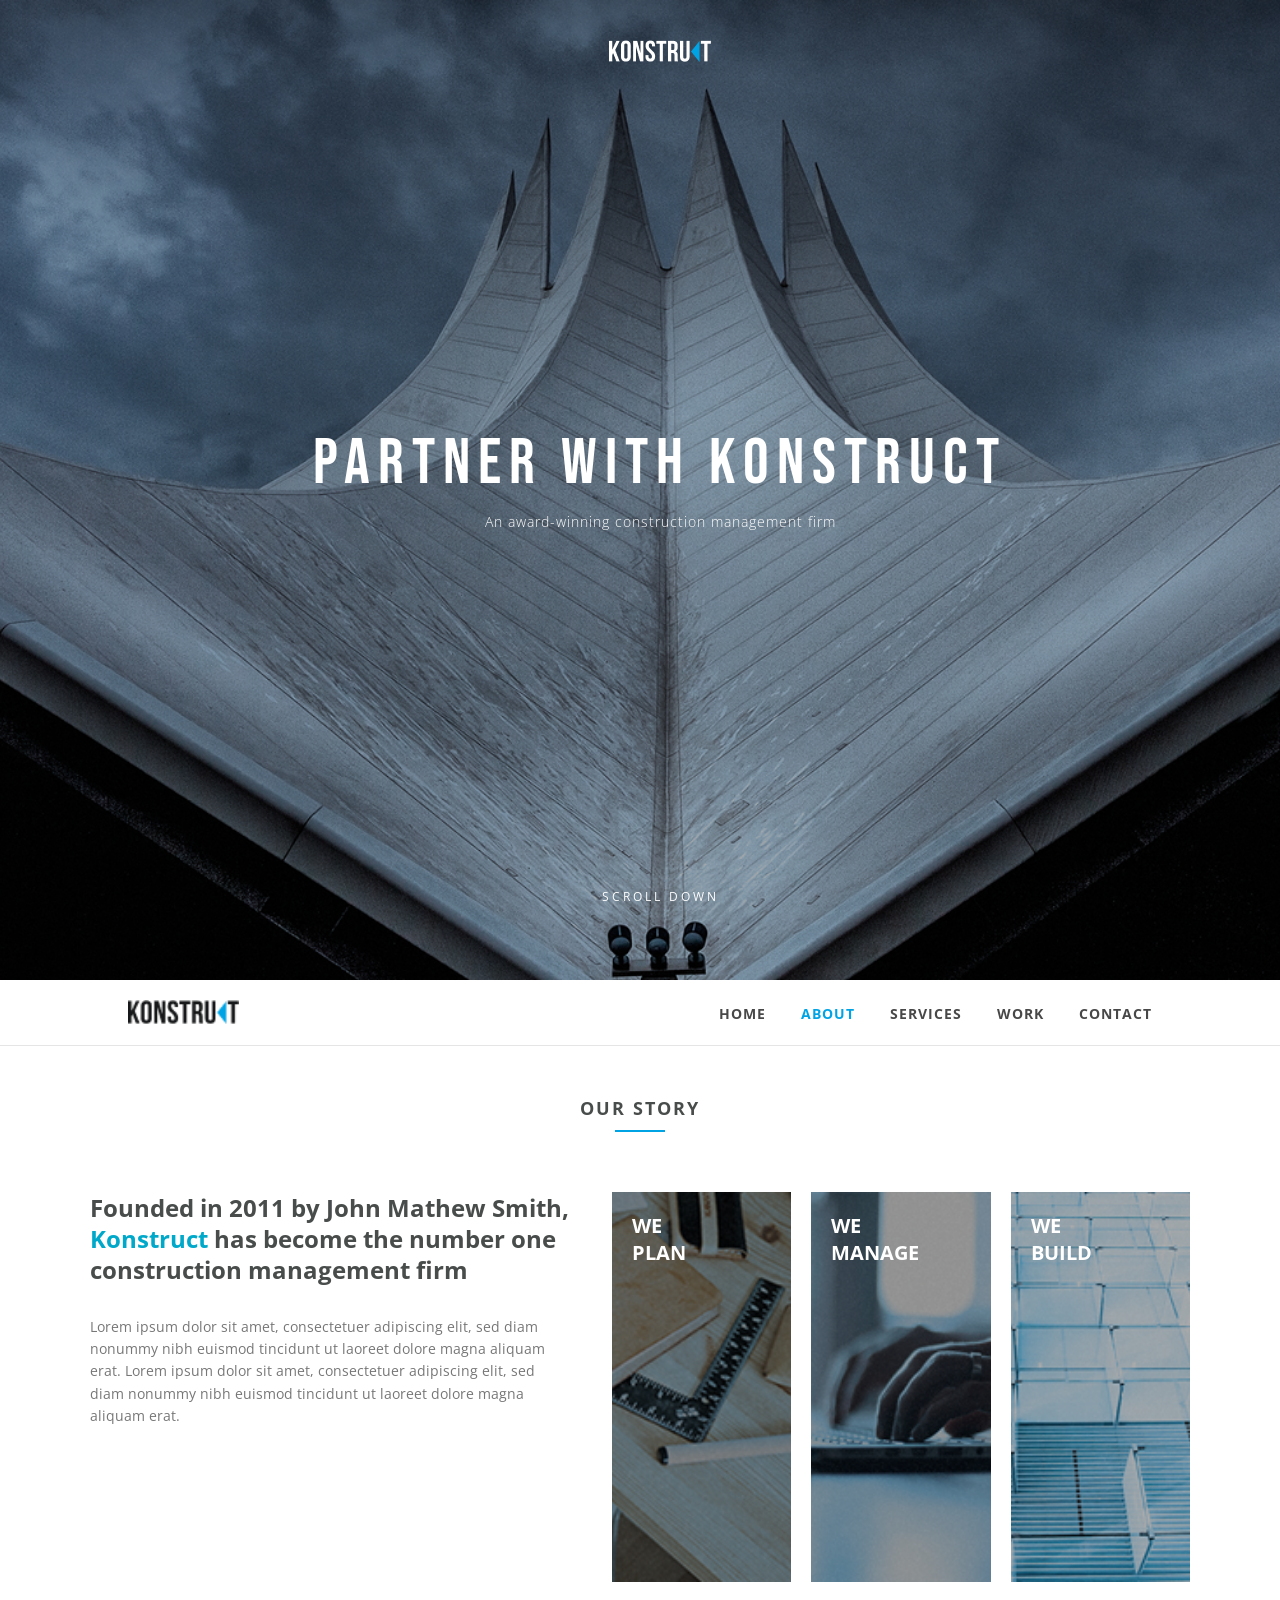
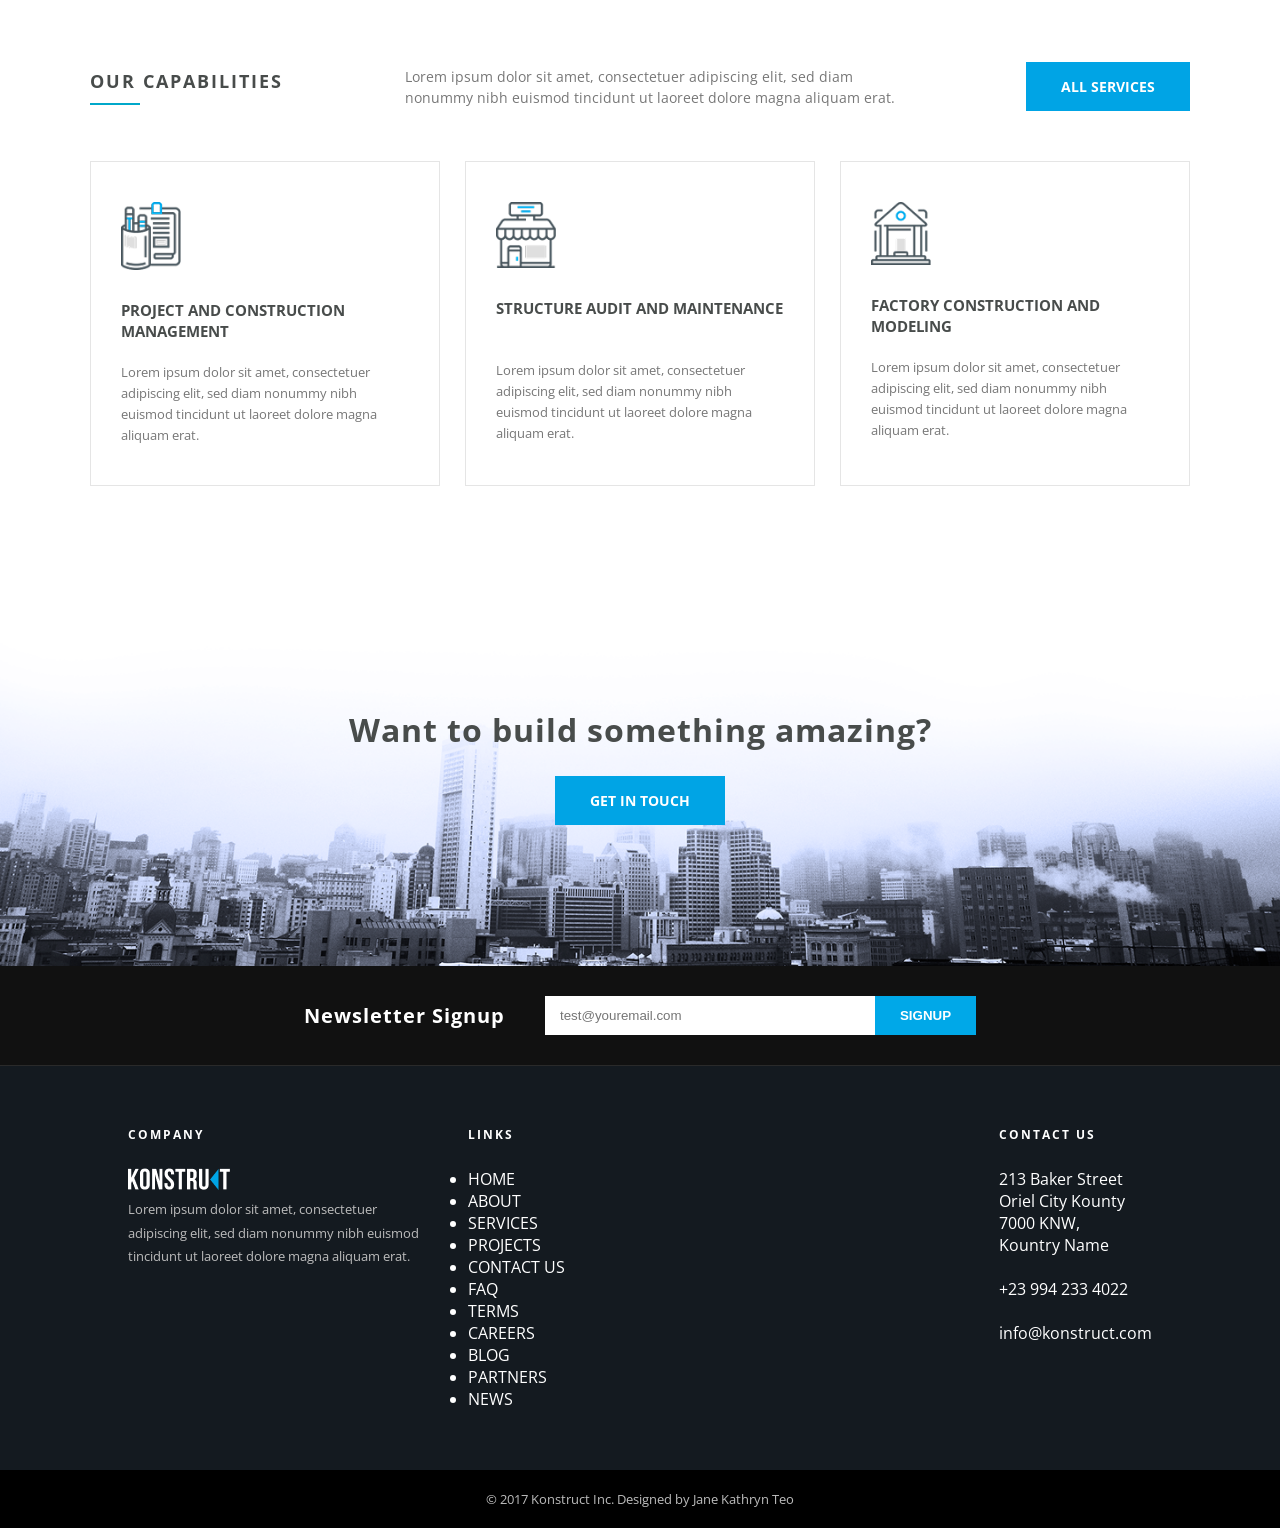
<file: index.html>
<!DOCTYPE html>
<html lang="en">
<head>
    <meta charset="UTF-8">
    <meta name="viewport" content="width=device-width, initial-scale=1.0">
    <title>Konstruct</title>
    <link rel="stylesheet" href="main.css">
</head>
<body>

    <section class="hero">
            <header>
                <img src="whitelogo.png" alt="" class="logo">
            </header>

        
                <main class="main-content">
                    <h1>PARTNER WITH KONSTRUCT</h1>
                    <p>An award-winning construction management firm</p>
                </main>

        
            <footer class="scroll-down">
                <p>SCROLL DOWN</p>
            </footer>
    </section>


    <header class="menu">
        <span><img src="blacklogo.png" alt=""></span>
        <nav>
            <ul>
                <li><a href="#">Home</a></li>
                <li class="active"><a href="#">About</a></li>
                <li><a href="#">Services</a></li>
                <li><a href="#">Work</a></li>
                <li><a href="#">Contact</a></li>    
            </ul>
        </nav>
    </header>

    <section class="our-story">
        <div class="container">
            
            
            <div class="section-header">
                <h2>OUR STORY</h2>
                <div class="line"></div>
            </div>

            <div class="content-wrapper">
                
                <div class="text-side">
                    <h3>Founded in 2011 by John Mathew Smith, <span class="accent">Konstruct</span> has become the number one construction management firm</h3>
                    <p>Lorem ipsum dolor sit amet, consectetuer adipiscing elit, sed diam nonummy nibh euismod tincidunt ut laoreet dolore magna aliquam erat. Lorem ipsum dolor sit amet, consectetuer adipiscing elit, sed diam nonummy nibh euismod tincidunt ut laoreet dolore magna aliquam erat.</p>
                </div>

                
                <div class="cards-side">
                    <div class="card card-1">
                        <span>WE<br>PLAN</span>
                    </div>
                    <div class="card card-2">
                        <span>WE<br>MANAGE</span>
                    </div>
                    <div class="card card-3">
                        <span>WE<br>BUILD</span>
                    </div>
                </div>
            </div>

        </div>
    </section>

    <section class="capabilities">
        <div class="container">
            
            <div class="capabilities-header">
                <div class="header-title">
                    <h2>OUR CAPABILITIES</h2>
                    <div class="line"></div>
                </div>
                <p class="header-text">
                    Lorem ipsum dolor sit amet, consectetuer adipiscing elit, sed diam nonummy nibh euismod tincidunt ut laoreet dolore magna aliquam erat.
                </p>
                <a href="#" class="btn-blue">ALL SERVICES</a>
            </div>

            <div class="capabilities-grid">
                
                <div class="cap-card">
                    <div class="icon">
                        <img src="konstruct.png" alt="icon">
                    </div>
                    <h3>PROJECT AND CONSTRUCTION MANAGEMENT</h3>
                    <p>Lorem ipsum dolor sit amet, consectetuer adipiscing elit, sed diam nonummy nibh euismod tincidunt ut laoreet dolore magna aliquam erat.</p>
                </div>

                
                <div class="cap-card">
                    <div class="icon">
                        <img src="konstruct2.png" alt="icon">
                    </div>
                    <h3>STRUCTURE AUDIT AND MAINTENANCE</h3>
                    <p>Lorem ipsum dolor sit amet, consectetuer adipiscing elit, sed diam nonummy nibh euismod tincidunt ut laoreet dolore magna aliquam erat.</p>
                </div>

                
                <div class="cap-card">
                    <div class="icon">
                        <img src="konstruct3.png" alt="icon">
                    </div>
                    <h3>FACTORY CONSTRUCTION AND MODELING</h3>
                    <p>Lorem ipsum dolor sit amet, consectetuer adipiscing elit, sed diam nonummy nibh euismod tincidunt ut laoreet dolore magna aliquam erat.</p>
                </div>
            </div>

        </div>
    </section>

    <section class="cta-section">
        <div class="cta-overlay">
            <div class="container">
                <h2>Want to build something amazing?</h2>
                <a href="#" class="btn-blue">GET IN TOUCH</a>
            </div>
        </div>
    </section>
       
    <footer class="footer">
        <div class="newsletter-bar">
            <div class="container newsletter-content">
                <h3>Newsletter Signup</h3>
                <form class="subscribe-form">
                    <input type="email" placeholder="test@youremail.com" required>
                    <button type="submit">SIGNUP</button>
                </form>
            </div>
        </div>
    </footer>

    <footer class="end-footer">
        
        
        <div class="footer-column footer-info">
            <h4>COMPANY</h4>
            <div class="logo"><img src="whitelogo.png" alt=""></div>
            <p>Lorem ipsum dolor sit amet, consectetuer adipiscing elit, sed diam nonummy nibh euismod tincidunt ut laoreet dolore magna aliquam erat.</p>
        </div>

        
        <div class="footer-column footer-links-container">
            <h4>LINKS</h4>
            <div class="links-grid">
                <div class="link-column">
                    <ul>
                        <li><a href="#">HOME</a></li>
                        <li><a href="#">ABOUT</a></li>
                        <li><a href="#">SERVICES</a></li>
                        <li><a href="#">PROJECTS</a></li>
                        <li><a href="#">CONTACT US</a></li>
                    </ul>
                </div>
                <div class="link-column">
                    <ul>
                        <li><a href="#">FAQ</a></li>
                        <li><a href="#">TERMS</a></li>
                        <li><a href="#">CAREERS</a></li>
                    </ul>
                </div>
                <div class="link-column">
                    <ul>
                        <li><a href="#">BLOG</a></li>
                        <li><a href="#">PARTNERS</a></li>
                        <li><a href="#">NEWS</a></li>
                    </ul>
                </div>
            </div>
        </div>

        <div class="footer-column footer-contact">
            <h4>CONTACT US</h4>
            <div class="contact-item">
                213 Baker Street<br> 
                Oriel City Kounty<br> 
                7000 KNW,<br> 
                Kountry Name <br> <br>
            </div>
            <div class="contact-item">
                +23 994 233 4022 <br> <br>
            </div>
            <div class="contact-item">
                info@konstruct.com
            </div>
        </div>


    </footer>

    <footer class="last">
        <p>© 2017 Konstruct Inc. Designed by Jane Kathryn Teo</p>
    </footer>
</body>
</html>
</file>
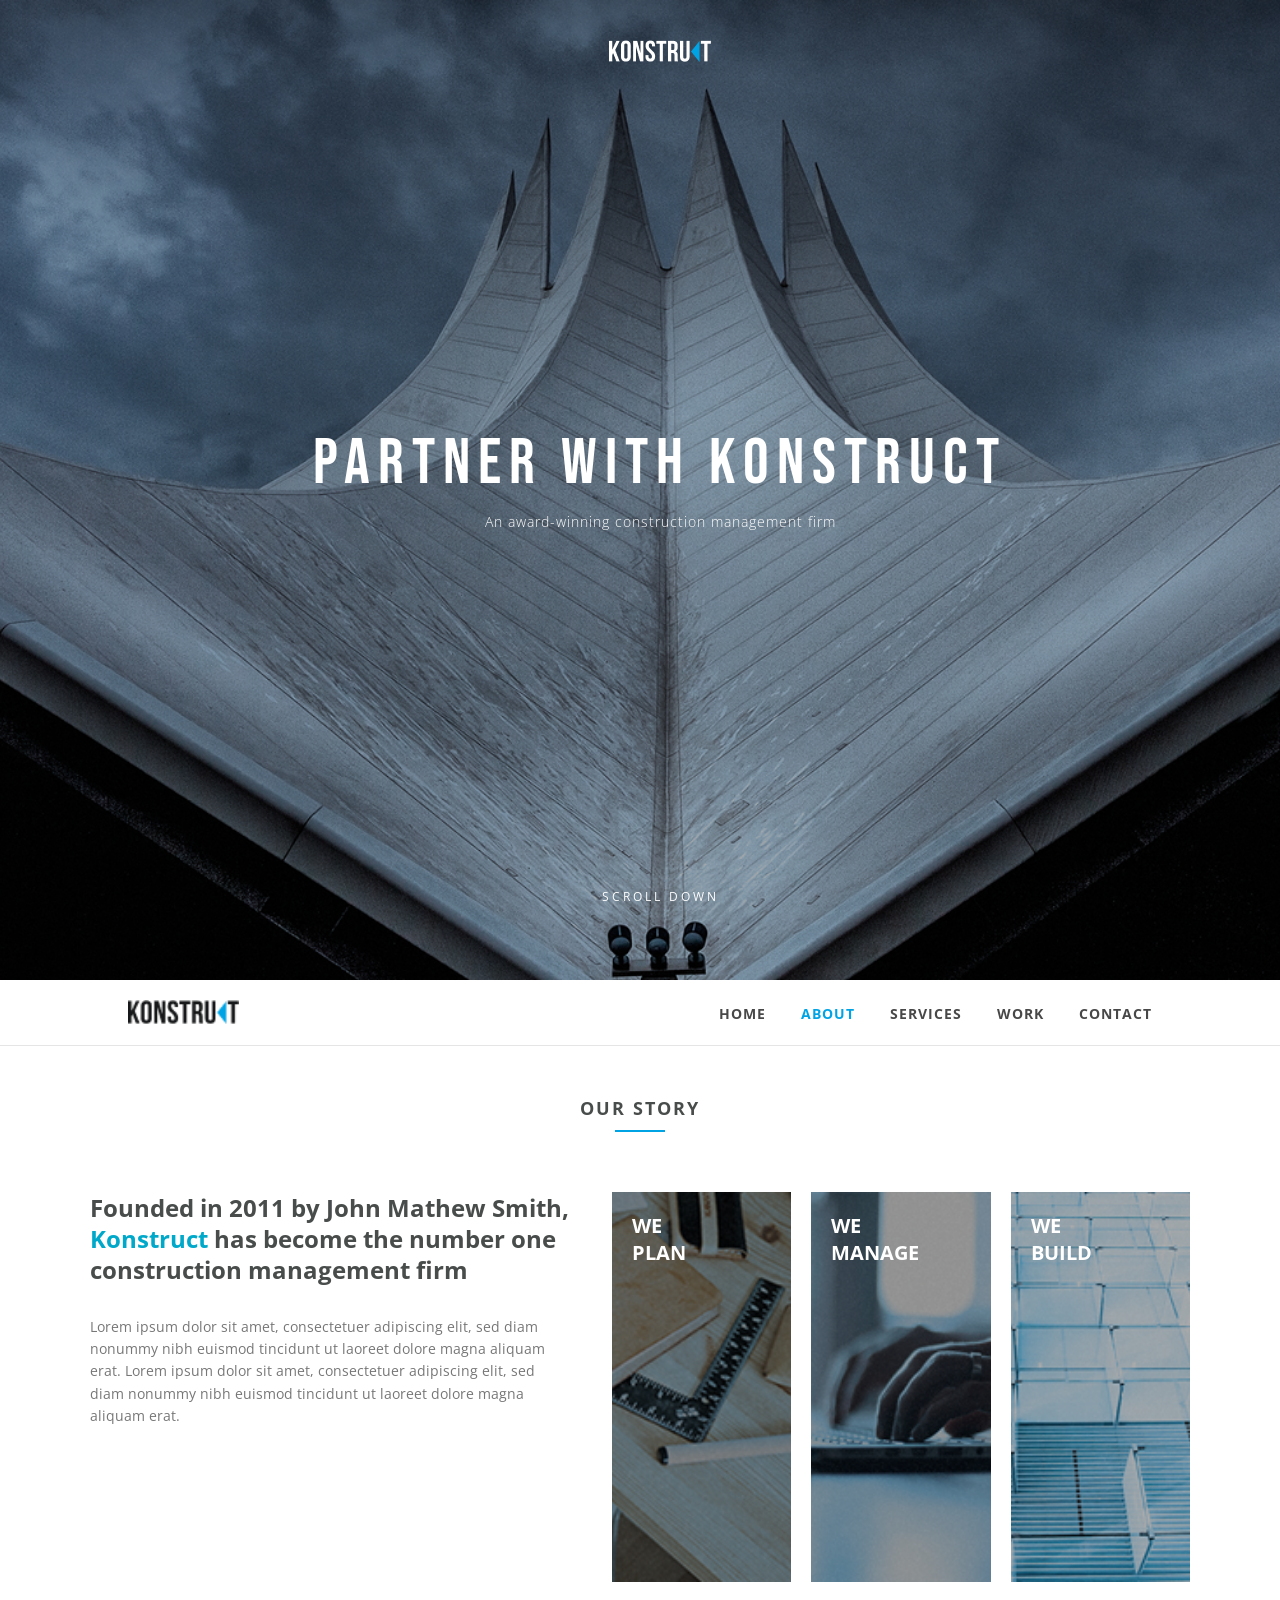
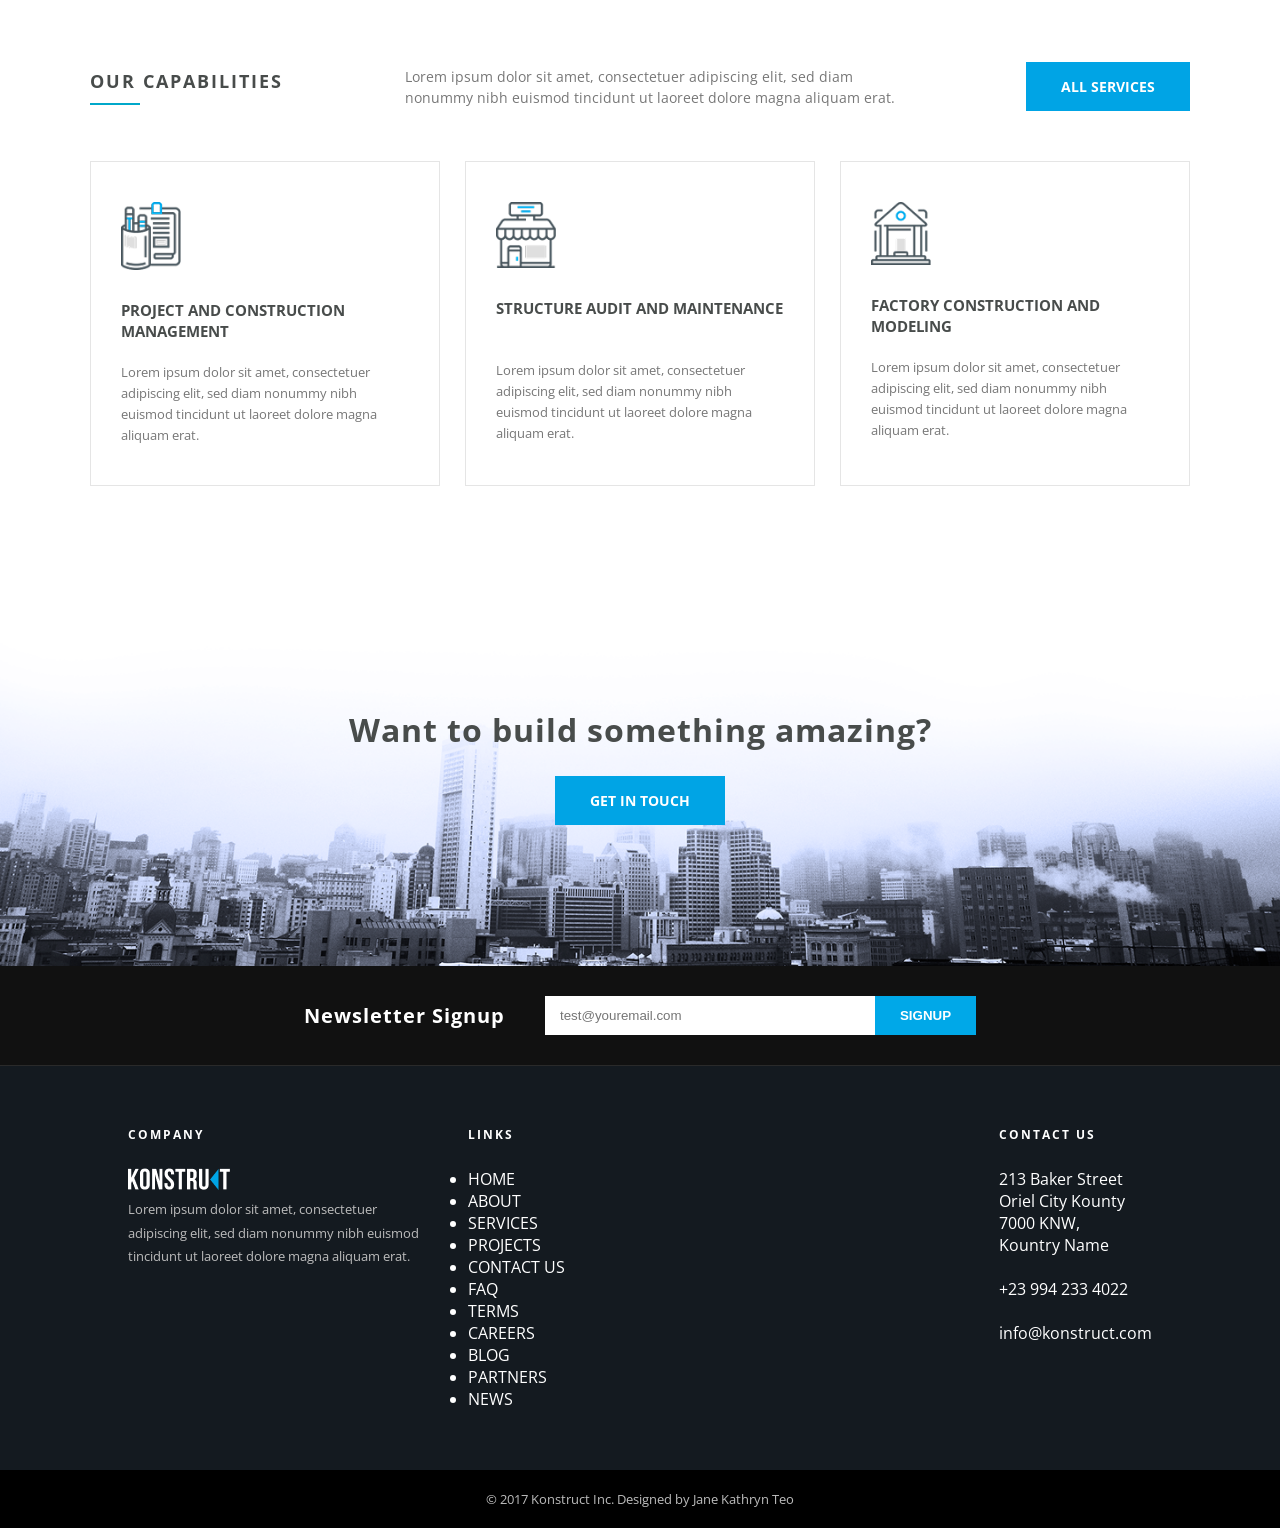
<file: project.html>
<!DOCTYPE html>
<html lang="en">
<head>
    <meta charset="UTF-8">
    <meta name="viewport" content="width=device-width, initial-scale=1.0">
    <title>Konstruct</title>
    <link rel="stylesheet" href="project.css">
</head>
<body>

    <section class="hero">
            <header>
                <img src="whitelogo.png" alt="" class="logo">
            </header>

        
                <main class="main-content">
                    <h1>PARTNER WITH KONSTRUCT</h1>
                    <p>An award-winning construction management firm</p>
                </main>

        
            <footer class="scroll-down">
                <p>SCROLL DOWN</p>
            </footer>
    </section>


    <header class="menu">
        <span><img src="blacklogo.png" alt=""></span>
        <nav>
            <ul>
                <li><a href="#">Home</a></li>
                <li class="active"><a href="#">About</a></li>
                <li><a href="#">Services</a></li>
                <li><a href="#">Work</a></li>
                <li><a href="#">Contact</a></li>    
            </ul>
        </nav>
    </header>

    <section class="our-story">
        <div class="container">
            
            
            <div class="section-header">
                <h2>OUR STORY</h2>
                <div class="line"></div>
            </div>

            <div class="content-wrapper">
                
                <div class="text-side">
                    <h3>Founded in 2011 by John Mathew Smith, <span class="accent">Konstruct</span> has become the number one construction management firm</h3>
                    <p>Lorem ipsum dolor sit amet, consectetuer adipiscing elit, sed diam nonummy nibh euismod tincidunt ut laoreet dolore magna aliquam erat. Lorem ipsum dolor sit amet, consectetuer adipiscing elit, sed diam nonummy nibh euismod tincidunt ut laoreet dolore magna aliquam erat.</p>
                </div>

                
                <div class="cards-side">
                    <div class="card card-1">
                        <span>WE<br>PLAN</span>
                    </div>
                    <div class="card card-2">
                        <span>WE<br>MANAGE</span>
                    </div>
                    <div class="card card-3">
                        <span>WE<br>BUILD</span>
                    </div>
                </div>
            </div>

        </div>
    </section>

    <section class="capabilities">
        <div class="container">
            
            <div class="capabilities-header">
                <div class="header-title">
                    <h2>OUR CAPABILITIES</h2>
                    <div class="line"></div>
                </div>
                <p class="header-text">
                    Lorem ipsum dolor sit amet, consectetuer adipiscing elit, sed diam nonummy nibh euismod tincidunt ut laoreet dolore magna aliquam erat.
                </p>
                <a href="#" class="btn-blue">ALL SERVICES</a>
            </div>

            <div class="capabilities-grid">
                
                <div class="cap-card">
                    <div class="icon">
                        <img src="konstruct.png" alt="icon">
                    </div>
                    <h3>PROJECT AND CONSTRUCTION MANAGEMENT</h3>
                    <p>Lorem ipsum dolor sit amet, consectetuer adipiscing elit, sed diam nonummy nibh euismod tincidunt ut laoreet dolore magna aliquam erat.</p>
                </div>

                
                <div class="cap-card">
                    <div class="icon">
                        <img src="konstruct2.png" alt="icon">
                    </div>
                    <h3>STRUCTURE AUDIT AND MAINTENANCE</h3>
                    <p>Lorem ipsum dolor sit amet, consectetuer adipiscing elit, sed diam nonummy nibh euismod tincidunt ut laoreet dolore magna aliquam erat.</p>
                </div>

                
                <div class="cap-card">
                    <div class="icon">
                        <img src="konstruct3.png" alt="icon">
                    </div>
                    <h3>FACTORY CONSTRUCTION AND MODELING</h3>
                    <p>Lorem ipsum dolor sit amet, consectetuer adipiscing elit, sed diam nonummy nibh euismod tincidunt ut laoreet dolore magna aliquam erat.</p>
                </div>
            </div>

        </div>
    </section>

    <section class="cta-section">
        <div class="cta-overlay">
            <div class="container">
                <h2>Want to build something amazing?</h2>
                <a href="#" class="btn-blue">GET IN TOUCH</a>
            </div>
        </div>
    </section>
       
    <footer class="footer">
        <div class="newsletter-bar">
            <div class="container newsletter-content">
                <h3>Newsletter Signup</h3>
                <form class="subscribe-form">
                    <input type="email" placeholder="test@youremail.com" required>
                    <button type="submit">SIGNUP</button>
                </form>
            </div>
        </div>
    </footer>

    <footer class="end-footer">
        
        
        <div class="footer-column footer-info">
            <h4>COMPANY</h4>
            <div class="logo"><img src="whitelogo.png" alt=""></div>
            <p>Lorem ipsum dolor sit amet, consectetuer adipiscing elit, sed diam nonummy nibh euismod tincidunt ut laoreet dolore magna aliquam erat.</p>
        </div>

        
        <div class="footer-column footer-links-container">
            <h4>LINKS</h4>
            <div class="links-grid">
                <div class="link-column">
                    <ul>
                        <li><a href="#">HOME</a></li>
                        <li><a href="#">ABOUT</a></li>
                        <li><a href="#">SERVICES</a></li>
                        <li><a href="#">PROJECTS</a></li>
                        <li><a href="#">CONTACT US</a></li>
                    </ul>
                </div>
                <div class="link-column">
                    <ul>
                        <li><a href="#">FAQ</a></li>
                        <li><a href="#">TERMS</a></li>
                        <li><a href="#">CAREERS</a></li>
                    </ul>
                </div>
                <div class="link-column">
                    <ul>
                        <li><a href="#">BLOG</a></li>
                        <li><a href="#">PARTNERS</a></li>
                        <li><a href="#">NEWS</a></li>
                    </ul>
                </div>
            </div>
        </div>

        <div class="footer-column footer-contact">
            <h4>CONTACT US</h4>
            <div class="contact-item">
                213 Baker Street<br> 
                Oriel City Kounty<br> 
                7000 KNW,<br> 
                Kountry Name <br> <br>
            </div>
            <div class="contact-item">
                +23 994 233 4022 <br> <br>
            </div>
            <div class="contact-item">
                info@konstruct.com
            </div>
        </div>


    </footer>

    <footer class="last">
        <p>© 2017 Konstruct Inc. Designed by Jane Kathryn Teo</p>
    </footer>
</body>
</html>
</file>
<file: main.css>
@import url('https://fonts.googleapis.com/css2?family=Open+Sans:ital,wght@0,300..800;1,300..800&display=swap');
@import url('https://fonts.googleapis.com/css2?family=Bebas+Neue&display=swap');

* {
    margin: 0;
    padding: 0;
    cursor: default;
}



body {
    font-family: "Open Sans", sans-serif;
    font-weight: 400;
    color: #fff;
    font-size: 16px;
    background: #fff;
}

.container {
    width: 1400px;
    margin: 0 auto;
}

a {
    text-decoration: none;
}

.hero {
    position: relative;
    height: 100vh;
    width: 100%;
    background: url('bg.png') no-repeat center center/cover;
    display: flex;
    flex-direction: column;
    justify-content: space-between; 
    align-items: center;
    color: rgba(255, 255, 255, 1);
    text-align: center;
    padding: 40px 20px;
}

.logo {
    font-family: 'Bebas Neue', cursive;
    font-size: 24px;
    letter-spacing: 4px;
}


.main-content h1 {
    font-family: 'Bebas Neue', cursive;
    font-size: 64px;
    letter-spacing: 8px;
    font-weight: 400;
    margin-bottom: 10px;
}

.main-content p {
    font-size: 16px;
    font-weight: 300;
    letter-spacing: 1px;
}

.scroll-down {
    margin-bottom: 20px;
}

.scroll-down p {
    font-size: 12px;
    letter-spacing: 3px;
    margin-bottom: 15px;
}

h1 {
    font-size: 36px;
    letter-spacing: 4px;
}
    
.main-content p {
        font-size: 14px;
}

body {
    background-color: rgba(255, 255, 255, 1);
}

.menu {
    display: flex;
    justify-content: space-between; 
    align-items: center;            
    padding: 20px 10%;              
    background-color: #fff;
    border-bottom: 1px solid #e5e5e5; 
}


.menu span img {
    height: 25px; 
    display: block;
}


.menu nav ul {
    display: flex;
    list-style: none;
}

.menu nav li {
    margin-left: 35px; 
}

.menu nav a {
    text-decoration: none;
    color: #484848;            
    font-size: 14px;
    font-weight: 700;          
    text-transform: uppercase; 
    letter-spacing: 1px;      
    transition: 0.3s;          
}


.menu nav li.active a, 
.menu nav a:hover {
    color: #00A4E5; 
}

body {
    font-family: 'Helvetica', Arial, sans-serif;
    margin: 0;
    padding: 0;
    color: rgba(255, 255, 255, 1);
    background-color: rgba(255, 255, 255, 1)
}


.container {
    max-width: 1100px;
    margin: 0 auto;
    padding: 60px 20px;
}

.our-story {
    background-color: rgba(255, 255, 255, 1);
}

.section-header {
    text-align: center;
    margin-bottom: 60px;

}

.section-header h2 {
    font-size: 18px;
    letter-spacing: 2px;
    margin-bottom: 10px;
    margin-top: 50px;
}

.section-header .line {
    width: 50px;
    height: 2px;
    background-color: rgba(0, 164, 229, 1);
    margin: 0 auto;
}

.content-wrapper {
    display: flex;
    justify-content: space-between;
    gap: 40px;
}


.text-side {
    flex: 1;
}

.text-side h3 {
    font-size: 24px;
    line-height: 1.3;
    color: #484c4b;
    margin-top: 0;
    margin-bottom: 30px;
}

.text-side .accent {
    color: #00a8ca;
}

.text-side p {
    font-size: 14px;
    line-height: 1.6;
    color: #777;
}

.cards-side {
    flex: 1.2;
    display: flex;
    gap: 20px;
}

.card {
    flex: 1;
    height: 350px;
    position: relative;
    display: flex;
    align-items: flex-start;
    padding: 20px;
    background-size: cover;
    background-position: center;
    color: rgba(255, 255, 255, 1);
    font-weight: bold;
    font-size: 20px;
    transition: transform 0.3s ease;
}

.card::before {
    content: '';
    position: absolute;
    top: 0; 
    left: 0; 
    right: 0; 
    bottom: 0;
    
}

.card span {
    position: relative;
    z-index: 1;
}


.card-1 { background-image: url('image.png'); }
.card-2 { background-image: url('image2.png'); }
.card-3 { background-image: url('image3.png'); }

.card:hover {
    transform: translateY(-5px);
}


body {
    font-family: 'Helvetica', Arial, sans-serif;
    margin: 0;
    padding: 0;
    color: #484c4b;
    background-color: rgba(255, 255, 255, 1);
}

.container {
    max-width: 1100px;
    margin: 0 auto;
    padding: 0 20px;
}

.capabilities {
    padding: 80px 0;
    background-color: #fff;
}

.capabilities-header {
    display: flex;
    align-items: center;
    justify-content: space-between;
    margin-bottom: 50px;
    gap: 30px;
}

.header-title h2 {
    font-size: 18px;
    letter-spacing: 2px;
    margin-bottom: 10px;
    white-space: nowrap;
}

.header-title .line {
    width: 50px;
    height: 2px;
    background-color: #00a8ca;
}

.header-text {
    font-size: 14px;
    color: #777;
    max-width: 500px;
    line-height: 1.5;
}

.btn-blue {
    background-color: rgba(0, 164, 229, 1);
    color: #fff;
    padding: 12px 25px;
    text-decoration: none;
    font-size: 13px;
    font-weight: bold;
    display: inline-block;
    transition: background 0.3s;
    z-index: 1000;
}

.btn-blue:hover {
    background-color: #0f91db;
}

.capabilities-grid {
    display: flex;
    gap: 25px;
}

.cap-card {
    flex: 1;
    border: 1px solid #e5e5e5;
    padding: 40px 30px;
    text-align: left;
}

.cap-card .icon {
    width: 60px;
    margin-bottom: 25px;
}

.cap-card .icon img {
    width: 100%;
}

.cap-card h3 {
    font-size: 15px;
    line-height: 1.4;
    margin-bottom: 20px;
    min-height: 42px; 
}

.cap-card p {
    font-size: 13px;
    line-height: 1.6;
    color: #777;
}


.cta-section {
    position: relative;
    width: 100%;
    min-height: 400px; 
    display: flex;
    align-items: center;
    justify-content: center;
    overflow: hidden;
    background-color: #fff; 
}


.cta-section::before {
    content: '';
    position: absolute;
    top: 0;
    left: 0;
    right: 0;
    bottom: 0;
    background-image: url('town.png');
    background-size: cover;
    background-position: center;
    z-index: 1;
}


.cta-overlay .container {
    position: relative;
    z-index: 3;
    text-align: center;
}

.cta-section h2 {
    font-size: 32px;
    font-weight: bold;
    color: #484c4b;
    margin-bottom: 25px;
    letter-spacing: 1px;
}

.btn-blue {
    background-color: rgba(0, 164, 229, 1);
    color: #fff;
    padding: 15px 35px;
    text-decoration: none;
    font-size: 14px;
    font-weight: bold;
    display: inline-block;
    transition: 0.3s;
    border: none;
}

.footer {
    background-color: #17181c;
    color: #ffffff;
}

.newsletter-bar {
    background-color: #111111;
    padding: 30px 0;
    border-bottom: 1px solid #2a2a2a;
}

.newsletter-content {
    display: flex;
    justify-content: center;
    align-items: center;
    gap: 40px;
}

.newsletter-content h3 {
    font-size: 20px;
    letter-spacing: 1px;
}

.subscribe-form {
    display: flex;
}

.subscribe-form input {
    padding: 12px 15px;
    width: 300px;
    border: none;
    outline: none;
}

.subscribe-form button {
    background-color: #00a8e8;
    color: white;
    border: none;
    padding: 0 25px;
    cursor: pointer;
    font-weight: bold;
}

.subscribe-form button:hover {
    background-color: #0086ba;
}

body {
    margin: 0;
    font-family: 'Open Sans', sans-serif;
    background-color: rgba(255, 255, 255, 1);
}

.end-footer {
    background-color: rgba(20, 26, 32, 1); 
    color: #ffffff;
    padding: 60px 10%;
    display: flex;
    justify-content: space-between;
    align-items: flex-start;
    
}

        
.footer-column h4 {
    font-size: 12px;
    letter-spacing: 2px;
    margin-bottom: 25px;
    color: #ffffff;
    font-weight: 700;
    text-transform: uppercase;
}

        
.footer-info {
    min-width: 250px;
    margin-right: 40px;
}


.footer-info p {
    font-size: 13px;
    line-height: 1.8;
    color: #bcbcbc;
    max-width: 300px;
}


.footer-links-container {
    flex: 1.5;
    display: flex;
    flex-direction: column;
}

a {
    text-decoration: none;
    color: #fff;
    cursor: default;
}

.last {
    text-align: center;
    padding: 20px 0;
    background-color: black;
    color: #bcbcbc;
    font-size: 13px;
    font-weight: 400;

}
</file>
<file: project.css>
@import url('https://fonts.googleapis.com/css2?family=Open+Sans:ital,wght@0,300..800;1,300..800&display=swap');
@import url('https://fonts.googleapis.com/css2?family=Bebas+Neue&display=swap');

* {
    margin: 0;
    padding: 0;
    cursor: default;
}



body {
    font-family: "Open Sans", sans-serif;
    font-weight: 400;
    color: #fff;
    font-size: 16px;
    background: #fff;
}

.container {
    width: 1400px;
    margin: 0 auto;
}

a {
    text-decoration: none;
}

.hero {
    position: relative;
    height: 100vh;
    width: 100%;
    background: url('bg.png') no-repeat center center/cover;
    display: flex;
    flex-direction: column;
    justify-content: space-between; 
    align-items: center;
    color: rgba(255, 255, 255, 1);
    text-align: center;
    padding: 40px 20px;
}

.logo {
    font-family: 'Bebas Neue', cursive;
    font-size: 24px;
    letter-spacing: 4px;
}


.main-content h1 {
    font-family: 'Bebas Neue', cursive;
    font-size: 64px;
    letter-spacing: 8px;
    font-weight: 400;
    margin-bottom: 10px;
}

.main-content p {
    font-size: 16px;
    font-weight: 300;
    letter-spacing: 1px;
}

.scroll-down {
    margin-bottom: 20px;
}

.scroll-down p {
    font-size: 12px;
    letter-spacing: 3px;
    margin-bottom: 15px;
}

h1 {
    font-size: 36px;
    letter-spacing: 4px;
}
    
.main-content p {
        font-size: 14px;
}

body {
    background-color: rgba(255, 255, 255, 1);
}

.menu {
    display: flex;
    justify-content: space-between; 
    align-items: center;            
    padding: 20px 10%;              
    background-color: #fff;
    border-bottom: 1px solid #e5e5e5; 
}


.menu span img {
    height: 25px; 
    display: block;
}


.menu nav ul {
    display: flex;
    list-style: none;
}

.menu nav li {
    margin-left: 35px; 
}

.menu nav a {
    text-decoration: none;
    color: #484848;            
    font-size: 14px;
    font-weight: 700;          
    text-transform: uppercase; 
    letter-spacing: 1px;      
    transition: 0.3s;          
}


.menu nav li.active a, 
.menu nav a:hover {
    color: #00A4E5; 
}

body {
    font-family: 'Helvetica', Arial, sans-serif;
    margin: 0;
    padding: 0;
    color: rgba(255, 255, 255, 1);
    background-color: rgba(255, 255, 255, 1)
}


.container {
    max-width: 1100px;
    margin: 0 auto;
    padding: 60px 20px;
}

.our-story {
    background-color: rgba(255, 255, 255, 1);
}

.section-header {
    text-align: center;
    margin-bottom: 60px;

}

.section-header h2 {
    font-size: 18px;
    letter-spacing: 2px;
    margin-bottom: 10px;
    margin-top: 50px;
}

.section-header .line {
    width: 50px;
    height: 2px;
    background-color: rgba(0, 164, 229, 1);
    margin: 0 auto;
}

.content-wrapper {
    display: flex;
    justify-content: space-between;
    gap: 40px;
}


.text-side {
    flex: 1;
}

.text-side h3 {
    font-size: 24px;
    line-height: 1.3;
    color: #484c4b;
    margin-top: 0;
    margin-bottom: 30px;
}

.text-side .accent {
    color: #00a8ca;
}

.text-side p {
    font-size: 14px;
    line-height: 1.6;
    color: #777;
}

.cards-side {
    flex: 1.2;
    display: flex;
    gap: 20px;
}

.card {
    flex: 1;
    height: 350px;
    position: relative;
    display: flex;
    align-items: flex-start;
    padding: 20px;
    background-size: cover;
    background-position: center;
    color: rgba(255, 255, 255, 1);
    font-weight: bold;
    font-size: 20px;
    transition: transform 0.3s ease;
}

.card::before {
    content: '';
    position: absolute;
    top: 0; 
    left: 0; 
    right: 0; 
    bottom: 0;
    
}

.card span {
    position: relative;
    z-index: 1;
}


.card-1 { background-image: url('image.png'); }
.card-2 { background-image: url('image2.png'); }
.card-3 { background-image: url('image3.png'); }

.card:hover {
    transform: translateY(-5px);
}


body {
    font-family: 'Helvetica', Arial, sans-serif;
    margin: 0;
    padding: 0;
    color: #484c4b;
    background-color: rgba(255, 255, 255, 1);
}

.container {
    max-width: 1100px;
    margin: 0 auto;
    padding: 0 20px;
}

.capabilities {
    padding: 80px 0;
    background-color: #fff;
}

.capabilities-header {
    display: flex;
    align-items: center;
    justify-content: space-between;
    margin-bottom: 50px;
    gap: 30px;
}

.header-title h2 {
    font-size: 18px;
    letter-spacing: 2px;
    margin-bottom: 10px;
    white-space: nowrap;
}

.header-title .line {
    width: 50px;
    height: 2px;
    background-color: #00a8ca;
}

.header-text {
    font-size: 14px;
    color: #777;
    max-width: 500px;
    line-height: 1.5;
}

.btn-blue {
    background-color: rgba(0, 164, 229, 1);
    color: #fff;
    padding: 12px 25px;
    text-decoration: none;
    font-size: 13px;
    font-weight: bold;
    display: inline-block;
    transition: background 0.3s;
    z-index: 1000;
}

.btn-blue:hover {
    background-color: #0f91db;
}

.capabilities-grid {
    display: flex;
    gap: 25px;
}

.cap-card {
    flex: 1;
    border: 1px solid #e5e5e5;
    padding: 40px 30px;
    text-align: left;
}

.cap-card .icon {
    width: 60px;
    margin-bottom: 25px;
}

.cap-card .icon img {
    width: 100%;
}

.cap-card h3 {
    font-size: 15px;
    line-height: 1.4;
    margin-bottom: 20px;
    min-height: 42px; 
}

.cap-card p {
    font-size: 13px;
    line-height: 1.6;
    color: #777;
}


.cta-section {
    position: relative;
    width: 100%;
    min-height: 400px; 
    display: flex;
    align-items: center;
    justify-content: center;
    overflow: hidden;
    background-color: #fff; 
}


.cta-section::before {
    content: '';
    position: absolute;
    top: 0;
    left: 0;
    right: 0;
    bottom: 0;
    background-image: url('town.png');
    background-size: cover;
    background-position: center;
    z-index: 1;
}


.cta-overlay .container {
    position: relative;
    z-index: 3;
    text-align: center;
}

.cta-section h2 {
    font-size: 32px;
    font-weight: bold;
    color: #484c4b;
    margin-bottom: 25px;
    letter-spacing: 1px;
}

.btn-blue {
    background-color: rgba(0, 164, 229, 1);
    color: #fff;
    padding: 15px 35px;
    text-decoration: none;
    font-size: 14px;
    font-weight: bold;
    display: inline-block;
    transition: 0.3s;
    border: none;
}

.footer {
    background-color: #17181c;
    color: #ffffff;
}

.newsletter-bar {
    background-color: #111111;
    padding: 30px 0;
    border-bottom: 1px solid #2a2a2a;
}

.newsletter-content {
    display: flex;
    justify-content: center;
    align-items: center;
    gap: 40px;
}

.newsletter-content h3 {
    font-size: 20px;
    letter-spacing: 1px;
}

.subscribe-form {
    display: flex;
}

.subscribe-form input {
    padding: 12px 15px;
    width: 300px;
    border: none;
    outline: none;
}

.subscribe-form button {
    background-color: #00a8e8;
    color: white;
    border: none;
    padding: 0 25px;
    cursor: pointer;
    font-weight: bold;
}

.subscribe-form button:hover {
    background-color: #0086ba;
}

body {
    margin: 0;
    font-family: 'Open Sans', sans-serif;
    background-color: rgba(255, 255, 255, 1);
}

.end-footer {
    background-color: rgba(20, 26, 32, 1); 
    color: #ffffff;
    padding: 60px 10%;
    display: flex;
    justify-content: space-between;
    align-items: flex-start;
    
}

        
.footer-column h4 {
    font-size: 12px;
    letter-spacing: 2px;
    margin-bottom: 25px;
    color: #ffffff;
    font-weight: 700;
    text-transform: uppercase;
}

        
.footer-info {
    min-width: 250px;
    margin-right: 40px;
}


.footer-info p {
    font-size: 13px;
    line-height: 1.8;
    color: #bcbcbc;
    max-width: 300px;
}


.footer-links-container {
    flex: 1.5;
    display: flex;
    flex-direction: column;
}

a {
    text-decoration: none;
    color: #fff;
    cursor: default;
}

.last {
    text-align: center;
    padding: 20px 0;
    background-color: black;
    color: #bcbcbc;
    font-size: 13px;
    font-weight: 400;

}
</file>
